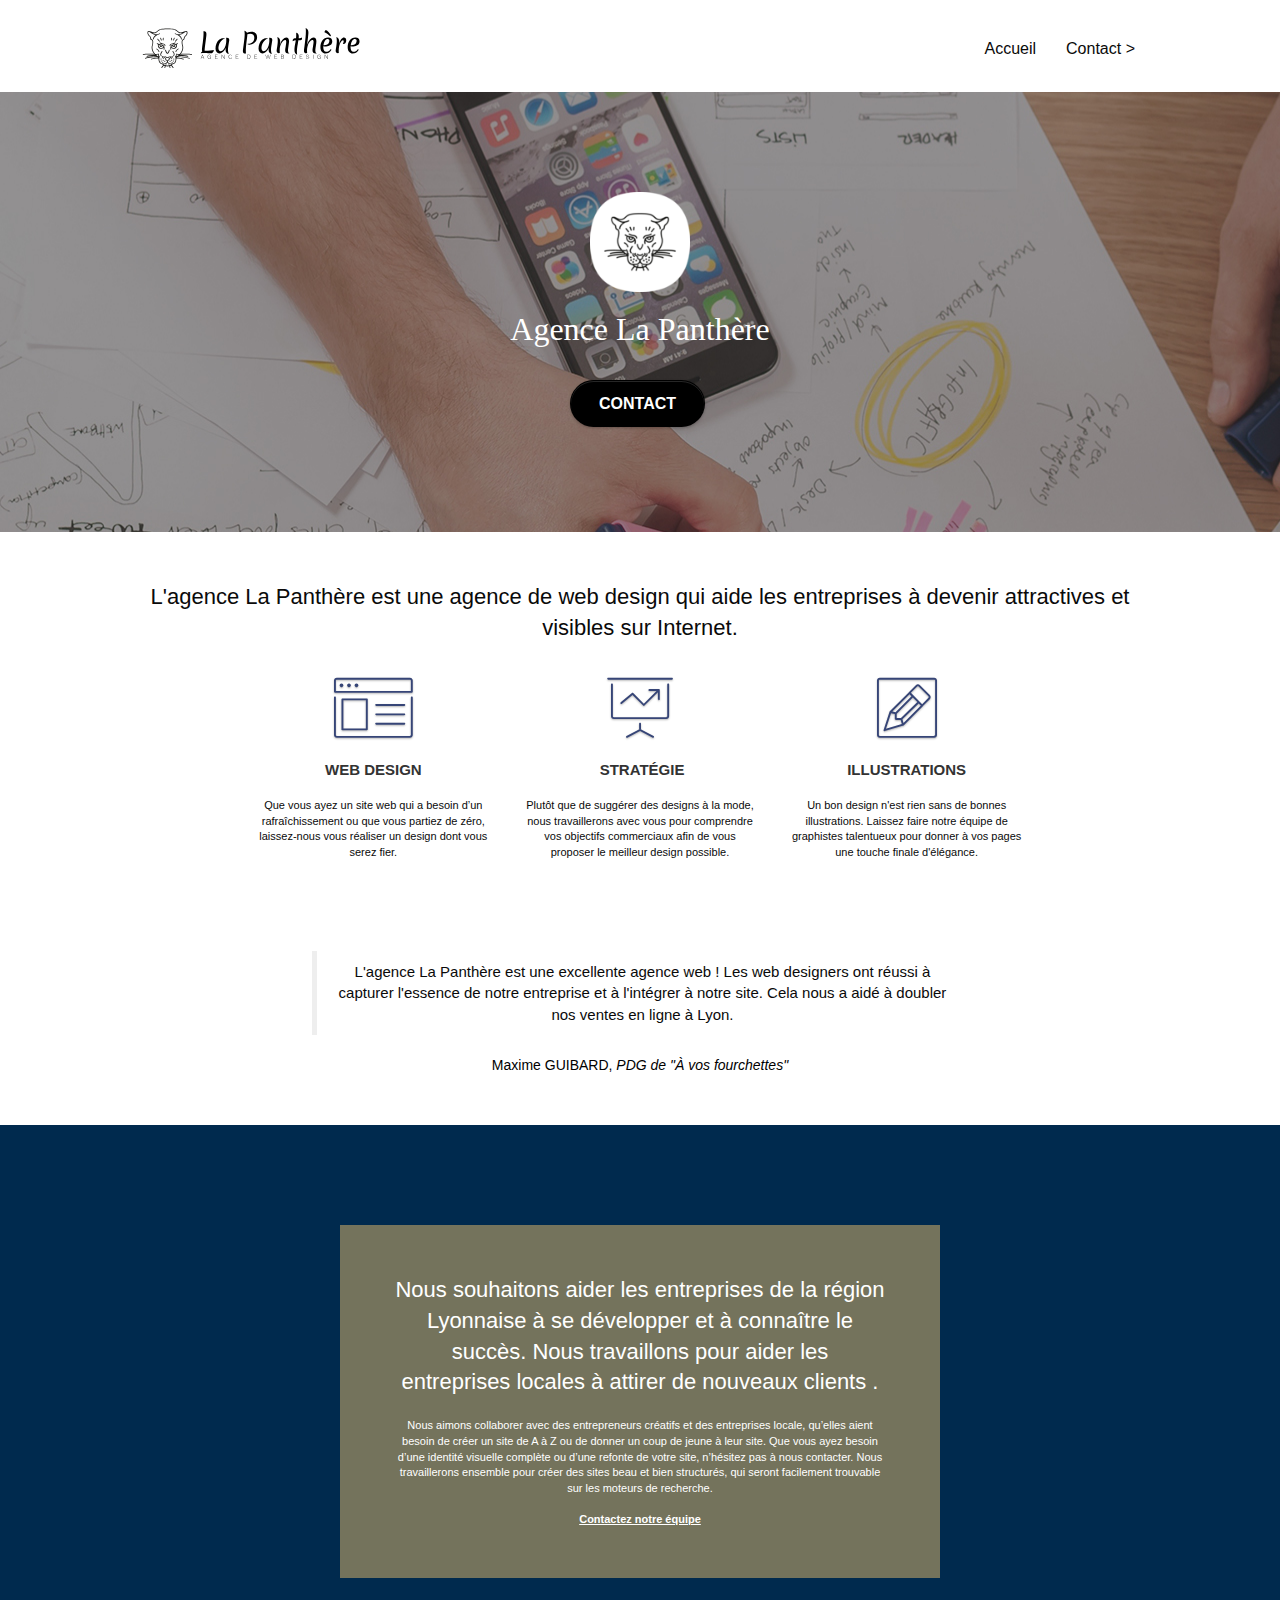
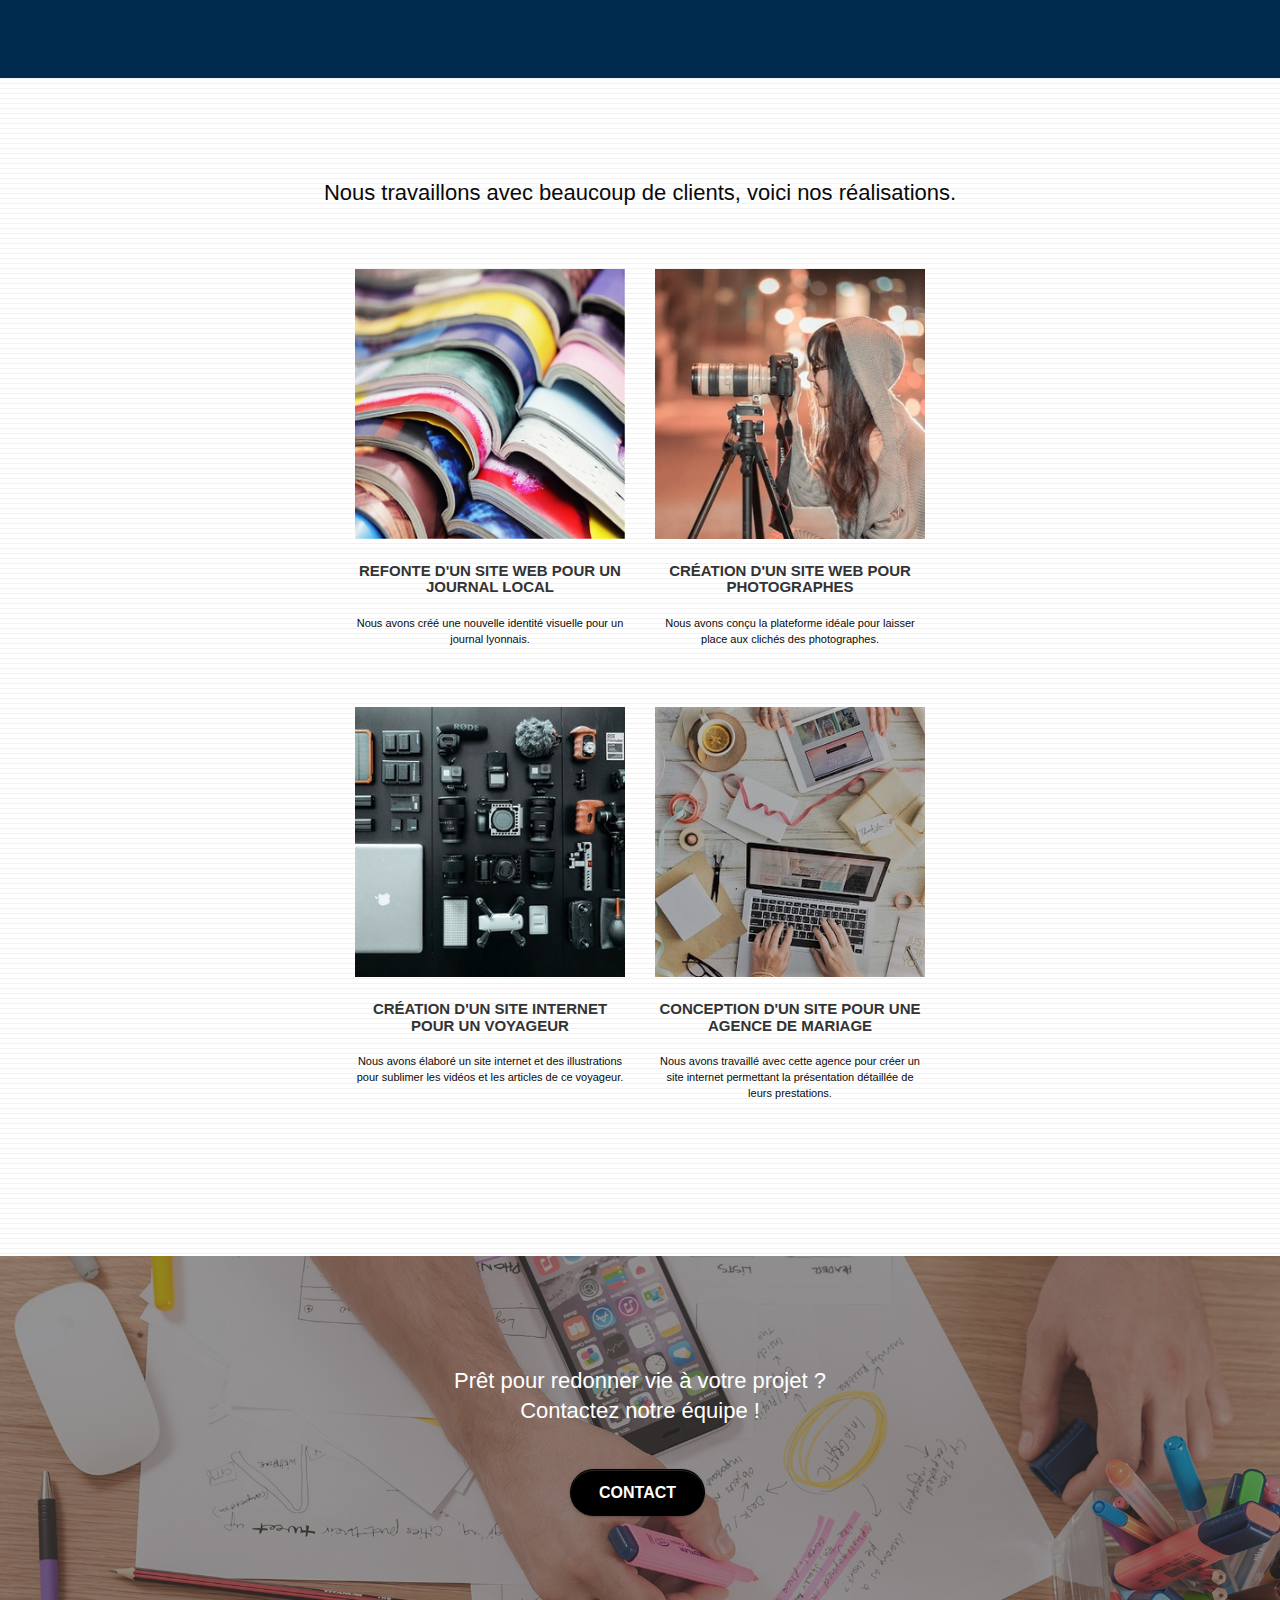
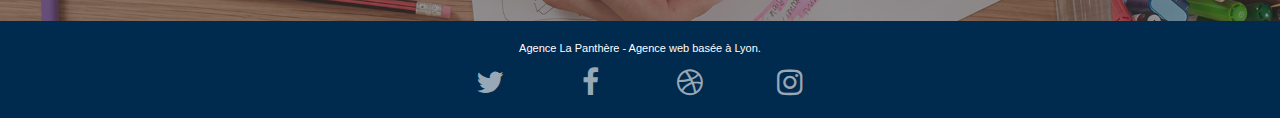
<file: index.html>
<!doctype html>
<html lang="fr">
<head>
    <meta charset="utf-8">
    <meta name="viewport" content="width=device-width, initial-scale=1.0, viewport-fit=cover">
	<title>La meilleure entreprise de Web Design à Lyon - La Panthère</title>
	<meta name="description" content="L'agence La Panthère, entreprise de Web Design basée à Lyon, vous permet de créer ou rénover le design de vos rêves pour votre site.
	Nous sommes la meilleure option pour obtenir un design joli et innovant qui fera de votre site le plus beau du troupeau !"/>
    <link rel="shortcut icon" type="image/png" href="favicon.jpg">
    
	<link rel="stylesheet" type="text/css" href="./css/bootstrap.css">
	<link rel="stylesheet" type="text/css" href="style.css">
	<link rel="stylesheet" type="text/css" href="./css/font-awesome.css">
	<link rel="stylesheet" type="text/css" href="./css/et-line.css">
	
    
	<script src="./js/jquery-2.1.0.js"></script>
	<script src="./js/bootstrap.js"></script>
	<script src="./js/blocs.js"></script>
	<script src="./js/jquery.touchSwipe.js" defer></script>
	<script src="./js/gmaps.js"></script>
<!-- Analytics -->
 
<!-- Analytics END -->
    
</head>
<body>
<!-- Principal conteneur -->
<div class="page-container">
    
<!-- bloc-0 -->
<div class="bloc bgc-white l-bloc " id="bloc-0">
	<div class="container bloc-sm">

		<nav class="navbar row">
			<div class="navbar-header">
				<a class="navbar-brand" href="index.html"><img src="img/agence-la-panthere-monochrome.svg" alt="Banderole de l'agence La Panthère associé à un dessin de la tête de l'animal éponyme" height="40" /></a>
				<button id="nav-toggle" type="button" class="ui-navbar-toggle navbar-toggle" data-toggle="collapse" data-target=".navbar-1">
					<span class="sr-only">Toggle navigation</span><span class="icon-bar"></span><span class="icon-bar"></span><span class="icon-bar"></span>
				</button>
			</div>
			<div class="collapse navbar-collapse navbar-1 special-dropdown-nav">
				<ul class="site-navigation nav navbar-nav">
					<li>
						<a href="index.html">Accueil</a>
					</li>
					<li>
					</li>
					<li>
						<a href="contact.html">Contact &gt;</a>
					</li>
				</ul>
			</div>
		</nav>
	</div>
</div>
<!-- bloc-0 END -->

<!-- bloc-1-presentation -->
<div class="bloc bgc-dark-slate-blue bg-banniere d-bloc bg-t-edge bloc-bg-texture texture-paper b-parallax" id="bloc-1-hero">
	<div class="container bloc-lg">
		<div class="row tight-width-whitespace">
			<div class="col-sm-12">
				<img src="img/logo.png" class="center-block image-resize-mode" width="100" alt="Logo de l'agence représentant une tête de panthère" />
				<h1 class="text-center hero-bloc-text tc-white ">
					Agence La Panthère
				</h1>
				<div class="text-center">
					<a href="contact.html" class="btn btn-lg btn-clean btn-rd cta-hero btn-atomic-tangerine" id="cta-hero">Contact</a>
				</div>
			</div>
		</div>
	</div>
</div>
<!-- bloc-1-presentation END -->

<!-- bloc-2-services -->
<div class="bloc bgc-white l-bloc" id="bloc-2-services">
	<div class="container bloc-md">
		<div class="row">
			<div class="col-sm-12 text-center">
				<p class="intro">L'agence La Panthère est une agence de web design qui aide les entreprises à devenir attractives et visibles sur Internet.</p>
			</div>
		</div>
		<div class="row voffset-lg med-width-whitespace">
			<div class="col-sm-4">
				<div class="text-center">
					<span class="et-icon-browser sm-shadow icon-dark-slate-blue icons icon-lg"></span>
				</div>
				<h2 class="mg-md text-center">
					Web design
				</h2>
				<p class="text-center ">
					Que vous ayez un site web qui a besoin d&rsquo;un rafraîchissement ou que vous partiez de zéro, laissez-nous vous réaliser un design dont vous serez fier.
				</p>
			</div>
			<div class="col-sm-4">
				<div class="text-center">
					<span class="et-icon-presentation sm-shadow icon-dark-slate-blue icons icon-lg"></span>
				</div>
				<h2 class="mg-md text-center">
					&nbsp;Stratégie
				</h2>
				<p class="text-center ">
					Plutôt que de suggérer des designs à la mode, nous travaillerons avec vous pour comprendre vos objectifs commerciaux afin de vous proposer le meilleur design possible.<br>
				</p>
			</div>
			<div class="col-sm-4">
				<div class="text-center">
					<span class="et-icon-edit sm-shadow icon-dark-slate-blue icons icon-lg"></span>
				</div>
				<h2 class="mg-md text-center">
					Illustrations
				</h2>
				<p class="text-center ">
					Un bon design n'est rien sans de bonnes illustrations. Laissez faire notre équipe de graphistes talentueux pour donner à vos pages une touche finale d'élégance.
				</p>
			</div>
		</div>
		<div class="row voffset-lg voffset">
			<div class="col-xs-12 col-md-8 col-md-offset-2 text-center">
				<figure>
					<blockquote>
						<p>L'agence La Panthère est une excellente agence web ! Les web designers ont réussi à capturer l'essence de notre entreprise et à l'intégrer à notre site.
							Cela nous a aidé à doubler nos ventes en ligne à Lyon.</p>
					</blockquote>
					<figcaption>Maxime GUIBARD, <cite>PDG de "À vos fourchettes"</cite></figcaption>
				</figure>
			</div>
		</div>
	</div>
</div>
<!-- bloc-2-services END -->

<!-- bloc-3-what-i-do -->
<div class="bloc tc-white bgc-atomic-tangerine bg-presentation d-bloc bloc-bg-texture texture-paper b-parallax" id="bloc-3-what-i-do">
	<div class="container bloc-lg">
		<div class="row tight-width-whitespace black-background">
			<div class="col-sm-12">
				<p class="mg-md text-center tc-white para">
					Nous souhaitons aider les entreprises de la région Lyonnaise à se développer et à connaître le succès. Nous travaillons pour aider les entreprises locales à attirer de nouveaux clients .<br>
				</p>
				<p class="text-center white">
					Nous aimons collaborer avec des entrepreneurs créatifs et des entreprises locale, qu’elles aient besoin de créer un site de A à Z ou de donner un coup de jeune à leur site. Que vous ayez besoin d’une identité visuelle complète ou d’une refonte de votre site, n’hésitez pas à nous contacter. Nous travaillerons ensemble pour créer des sites beau et bien structurés, qui seront facilement trouvable sur les moteurs de recherche. <br><br><a class="ltc-white bold-link" href="contact.html">Contactez notre équipe</a><br>
				</p>
			</div>
		</div>
	</div>
</div>
<!-- bloc-3-what-i-do END -->

<!-- bloc-4-portfolio -->
<div class="bloc bgc-white bg-lines-h2-bg bg-repeat l-bloc" id="bloc-4-portfolio">
	<div class="container bloc-lg">
		<div class="row">
			<div class="col-sm-12 text-center">
				<p class="descri">Nous travaillons avec beaucoup de clients, voici nos réalisations.</p>
			</div>
		</div>
		<div class="row tight-width-whitespace portfolio-row">
			<div class="col-sm-6">
				<a href="#" data-lightbox="img/magazines.jpg" data-gallery-id="gallery-1" data-caption="Refonte d'un site web pour un journal local" data-frame="snapshot-lb"><img src="img/magazines.jpg" alt="Plusieurs magazines ouverts de différentes couleurs sont empilés" class="img-responsive portfolio-thumb" /></a>
				<h2 class="mg-md text-center">
					Refonte d'un site web pour un journal local
				</h2>
				<p class="text-center">
					Nous avons créé une nouvelle identité visuelle pour un journal lyonnais.
				</p>
			</div>
			<div class="col-sm-6">
				<a href="#" data-lightbox="img/photographe-nuit.jpg" data-gallery-id="gallery-1" data-caption="Création d'un site web pour photographes" data-frame="snapshot-lb"><img src="img/photographe-nuit.jpg" class="img-responsive portfolio-thumb" alt="Une femme photographie de nuit à l'aide d'un appareil sur trépied" /></a>
				<h2 class="mg-md text-center">
					Création d'un site web pour photographes
				</h2>
				<p class="text-center">
					Nous avons conçu la plateforme idéale pour laisser place aux clichés des photographes.
				</p>
			</div>
		</div>
		<div class="row tight-width-whitespace portfolio-row">
			<div class="col-sm-6">
				<a href="#" data-lightbox="img/composants-appareil-photo.jpg" data-gallery-id="gallery-1" data-caption="Création d'un site internet pour un voyageur" data-frame="snapshot-lb"><img src="img/composants-appareil-photo.jpg" class="img-responsive portfolio-thumb" alt="Différents composants d'un appareil photo démonté et un ordinateur portable fermé"/></a>
				<h2 class="mg-md text-center">
					Création d'un site internet pour un voyageur
				</h2>
				<p class="text-center">
					Nous avons élaboré un site internet et des illustrations pour sublimer les vidéos et les articles de ce voyageur.
				</p>
			</div>
			<div class="col-sm-6">
				<a href="#" data-lightbox="img/bureau-bordel.jpg" data-gallery-id="gallery-1" data-caption="Conception d'un site pour une agence de mariage" data-frame="snapshot-lb"><img src="img/bureau-bordel.jpg" class="img-responsive portfolio-thumb" alt="Vue du dessus d'un bureau désordonné et des mains d'une personne écrivant à l'ordinateur sur celui-ci" /></a>
				<h2 class="mg-md text-center">
					Conception d'un site pour une agence de mariage
				</h2>
				<p class="text-center">
					Nous avons travaillé avec cette agence pour créer un site internet permettant la présentation détaillée de leurs prestations.
				</p>
			</div>
		</div>
	</div>
</div>
<!-- bloc-4-portfolio END -->

<!-- bloc-5-cta -->
<div class="bloc bgc-dark-slate-blue bg-banniere d-bloc bloc-bg-texture texture-paper" id="bloc-5-cta">
	<div class="container bloc-lg">
		<div class="row">
			<p class="mg-md text-center tc-white para">
				Prêt pour redonner vie à votre projet ?<br>Contactez notre équipe !
			</p>
			<div class="col-sm-12 text-center">
				<a href="contact.html" class="btn btn-atomic-tangerine btn-clean btn-rd btn-lg cta-hero">Contact</a>
			</div>
		</div>
	</div>
</div>
<!-- bloc-5-cta END -->

<!-- Footer - bloc-8 -->
<div class="bloc bgc-atomic-tangerine d-bloc" id="bloc-8">
	<div class="container bloc-sm">
		<div class="row">
			<div class="col-sm-12">
				<p class="text-center white">
					Agence La Panthère - Agence web basée à Lyon.<br>
				</p>
				<div class="row row-no-gutters social">
					<div class="col-sm-3">
						<div class="text-center">
							<a class="social" href="index.html"><span class="fa fa-twitter icon-md"></span></a>
						</div>
					</div>
					<div class="col-sm-3">
						<div class="text-center">
							<a class="social" href="index.html"><span class="fa fa-facebook icon-md"></span></a>
						</div>
					</div>
					<div class="col-sm-3">
						<div class="text-center">
							<a class="social" href="index.html"><span class="fa fa-dribbble icon-md"></span></a>
						</div>
					</div>
					<div class="col-sm-3">
						<div class="text-center">
							<a class="social" href="index.html"><span class="fa fa-instagram icon-md"></span></a>
						</div>
					</div>
				</div>
			</div>
		</div>
	</div>
</div>
<!-- Footer - bloc-8 END -->

</div>
<!-- Principal conteneur END -->
    

</body>
</html>
</file>
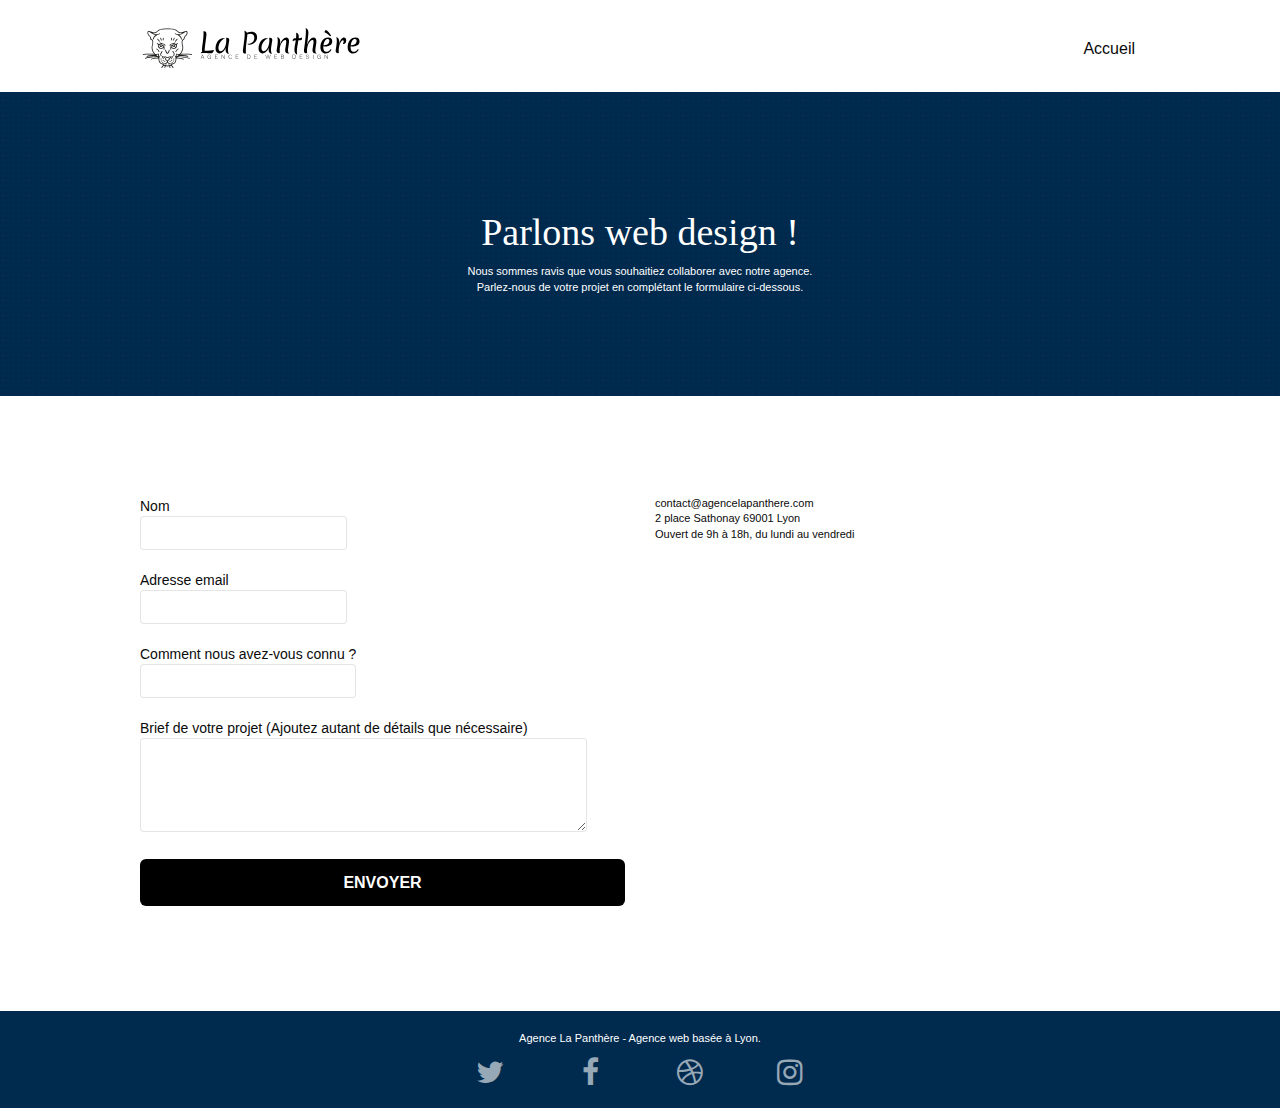
<file: contact.html>
<!doctype html>
<html lang="fr">
<head>
    <meta charset="utf-8">
    <meta name="viewport" content="width=device-width, initial-scale=1.0, viewport-fit=cover">
	<title>Contactez l'agence La Panthère - Nos équipes vous cajolent</title>
	<meta name="description" content="Contactez votre agence La Panthère; une idée, un problème, une remarque ? Nos équipes bondissent à votre aide.
	Notre équipe vous écoute afin que votre site et son design soient faits l'un pour l'autre ! "/>
    <link rel="shortcut icon" type="image/png" href="favicon.jpg">
    
	<link rel="stylesheet" type="text/css" href="./css/bootstrap.css">
	<link rel="stylesheet" type="text/css" href="style.css">
	<link rel="stylesheet" type="text/css" href="./css/font-awesome.css">
	<link rel="stylesheet" type="text/css" href="./css/et-line.css">
	
    
	<script src="./js/jquery-2.1.0.js"></script>
	<script src="./js/bootstrap.js"></script>
	<script src="./js/blocs.js"></script>
	<script src="./js/jqBootstrapValidation.js"></script>
	<script src="./js/formHandler.js"></script>
<!-- Analytics -->
 
<!-- Analytics END -->
    
</head>
<body>
<!-- Principal conteneur -->
<div class="page-container">
    
<!-- bloc-0 -->
<div class="bloc bgc-white l-bloc " id="bloc-0">
	<div class="container bloc-sm">
		<nav class="navbar row">
			<div class="navbar-header">
				<a class="navbar-brand" href="index.html"><img src="img/agence-la-panthere-monochrome.svg" alt="Banderole de l'agence La Panthère associé à un dessin de la tête de l'animal éponyme" height="40" /></a>
				<button id="nav-toggle" type="button" class="ui-navbar-toggle navbar-toggle" data-toggle="collapse" data-target=".navbar-1">
					<span class="sr-only">Toggle navigation</span><span class="icon-bar"></span><span class="icon-bar"></span><span class="icon-bar"></span>
				</button>
			</div>
			<div class="collapse navbar-collapse navbar-1 special-dropdown-nav">
				<ul class="site-navigation nav navbar-nav">
					<li>
						<a href="index.html">Accueil</a>
					</li>
				</ul>
			</div>
		</nav>
	</div>
</div>
<!-- bloc-0 END -->

<!-- bloc-6 -->
<div class="bloc bg-dots-bg bg-repeat bgc-atomic-tangerine d-bloc bloc-bg-texture texture-paper" id="bloc-6">
	<div class="container bloc-lg">
		<div class="row">
			<div class="col-sm-12">
				<h1 class="text-center hero-bloc-text tc-white">
					Parlons web design !
				</h1>
				<p class="text-center mg-lg tc-white tight-width-whitespace">
					Nous sommes ravis que vous souhaitiez collaborer avec notre agence.<br>
					Parlez-nous de votre projet en complétant le formulaire ci-dessous.
				</p>
			</div>
		</div>
	</div>
</div>
<!-- bloc-6 END -->

<!-- bloc-7 -->
<div class="bloc bgc-white l-bloc" id="bloc-7">
	<div class="container bloc-lg">
		<div class="row">
			<div class="col-sm-6">
				<form id="form_1" novalidate>
					<div class="form-group">
						<label>
							Nom
							<input id="name" class="form-control" required />
						</label>
					</div>
					<div class="form-group">
						<label>
							Adresse email
							<input id="email" class="form-control" type="email" required />
						</label>
					</div>
					<div class="form-group">
						<label>
							Comment nous avez-vous connu ?
							<input class="form-control" required id="input_504" />
						</label>
					</div>
					<div class="form-group">
						<label>
							Brief de votre projet (Ajoutez autant de détails que nécessaire)<br>
							<textarea id="message" class="form-control" rows="4" cols="50" required></textarea>
						</label>
					</div> 
					<button class="bloc-button btn btn-lg btn-block cta-hero btn-atomic-tangerine" type="submit">
						Envoyer
					</button>
				</form>
			</div>
			<div class="col-sm-6">
				<p>
				contact@agencelapanthere.com<br>2 place Sathonay 69001 Lyon<br>Ouvert de 9h à 18h, du lundi au vendredi<br>
				</p>
			</div>
		</div>
	</div>
</div>
<!-- bloc-7 END -->

<!-- ScrollToTop Button -->
<a class="bloc-button btn btn-d scrollToTop" onclick="scrollToTarget('1')"><span class="fa fa-chevron-up"></span></a>
<!-- ScrollToTop Button END-->


<!-- Footer - bloc-8 -->
<div class="bloc bgc-atomic-tangerine d-bloc" id="bloc-8">
	<div class="container bloc-sm">
		<div class="row">
			<div class="col-sm-12">
				<p class="text-center white">
					Agence La Panthère - Agence web basée à Lyon.<br>
				</p>
				<div class="row row-no-gutters social">
					<div class="col-sm-3">
						<div class="text-center">
							<a class="social" href="index.html"><span class="fa fa-twitter icon-md"></span></a>
						</div>
					</div>
					<div class="col-sm-3">
						<div class="text-center">
							<a class="social" href="index.html"><span class="fa fa-facebook icon-md"></span></a>
						</div>
					</div>
					<div class="col-sm-3">
						<div class="text-center">
							<a class="social" href="index.html"><span class="fa fa-dribbble icon-md"></span></a>
						</div>
					</div>
					<div class="col-sm-3">
						<div class="text-center">
							<a class="social" href="index.html"><span class="fa fa-instagram icon-md"></span></a>
						</div>
					</div>
				</div>
			</div>
		</div>
	</div>
</div>
<!-- Footer - bloc-8 END -->

</div>
<!-- Principal conteneur END -->
    

</body>
</html>
</file>
<file: style.css>
body {
    margin: 0;
    padding: 0;
    background: #FFF;
    overflow-x: hidden;
    -webkit-font-smoothing: antialiased;
    -moz-osx-font-smoothing: grayscale;
}

a,
button {
    transition: all .3s ease-in-out;
    outline: none!important;
}

a:hover {
    text-decoration: none;
    cursor: pointer;
}

#page-loading-blocs-notifaction {
    position: fixed;
    top: 0;
    bottom: 0;
    width: 100%;
    z-index: 100000;
    background: #FFFFFF url("img/pageload-spinner.gif") no-repeat center center;
}

.bloc {
    width: 100%;
    clear: both;
    background: 50% 50% no-repeat;
    padding: 0 50px;
    -webkit-background-size: cover;
    -moz-background-size: cover;
    -o-background-size: cover;
    background-size: cover;
    position: relative;
}

.bloc .container {
    padding-left: 0;
    padding-right: 0;
}

.bloc-lg {
    padding: 100px 50px;
}

.bloc-md {
    padding: 50px;
}

.bloc-sm {
    padding: 20px 50px;
}

.bg-center,
.bg-l-edge,
.bg-r-edge,
.bg-t-edge,
.bg-b-edge,
.bg-tl-edge,
.bg-bl-edge,
.bg-tr-edge,
.bg-br-edge,
.bg-repeat {
    -webkit-background-size: auto!important;
    -moz-background-size: auto!important;
    -o-background-size: auto!important;
    background-size: auto!important;
}

.bg-repeat {
    background: repeat;
}

.bg-t-edge {
    background: top no-repeat;
}

.bloc-bg-texture::before {
    content: "";
    background-size: 2px 2px;
    position: absolute;
    top: 0;
    bottom: 0;
    left: 0;
    right: 0;
}

.b-parallax {
    background-attachment: fixed;
}

.d-bloc {
    color: rgba(255, 255, 255, .7);
}

.d-bloc button:hover {
    color: rgba(255, 255, 255, .9);
}

.d-bloc .icon-round,
.d-bloc .icon-square,
.d-bloc .icon-rounded,
.d-bloc .icon-semi-rounded-a,
.d-bloc .icon-semi-rounded-b {
    border-color: rgba(255, 255, 255, .9);
}

.d-bloc .divider-h span {
    border-color: rgba(255, 255, 255, .2);
}

.d-bloc .a-btn,
.d-bloc .navbar a,
.d-bloc .navbar-brand,
.d-bloc a .icon-sm,
.d-bloc a .icon-md,
.d-bloc a .icon-lg,
.d-bloc a .icon-xl,
.d-bloc h1 a,
.d-bloc h2 a,
.d-bloc h3 a,
.d-bloc h4 a,
.d-bloc h5 a,
.d-bloc h6 a,
.d-bloc p a {
    color: rgba(255, 255, 255, .6);
}

.d-bloc .a-btn:hover,
.d-bloc .navbar a:hover,
.d-bloc .navbar-brand:hover,
.d-bloc a:hover .icon-sm,
.d-bloc a:hover .icon-md,
.d-bloc a:hover .icon-lg,
.d-bloc a:hover .icon-xl,
.d-bloc h1 a:hover,
.d-bloc h2 a:hover,
.d-bloc h3 a:hover,
.d-bloc h4 a:hover,
.d-bloc h5 a:hover,
.d-bloc h6 a:hover,
.d-bloc p a:hover {
    color: rgba(255, 255, 255, 1);
}

.d-bloc .navbar-toggle .icon-bar {
    background: rgba(255, 255, 255, 1);
}

.d-bloc .btn-wire,
.d-bloc .btn-wire:hover {
    color: rgba(255, 255, 255, 1);
    border-color: rgba(255, 255, 255, 1);
}

.d-bloc .panel {
    color: rgba(0, 0, 0, .5);
}

.d-bloc .panel button:hover {
    color: rgba(0, 0, 0, .7);
}

.d-bloc .panel icon {
    border-color: rgba(0, 0, 0, .7);
}

.d-bloc .panel .divider-h span {
    border-color: rgba(0, 0, 0, .1);
}

.d-bloc .panel .a-btn {
    color: rgba(0, 0, 0, .6);
}

.d-bloc .panel .a-btn:hover {
    color: rgba(0, 0, 0, 1);
}

.d-bloc .panel .btn-wire,
.d-bloc .panel .btn-wire:hover {
    color: rgba(0, 0, 0, .7);
    border-color: rgba(0, 0, 0, .3);
}

.d-bloc .panel,
.l-bloc {
    color: black;
}

.d-bloc .panel button:hover,
.l-bloc button:hover {
    color: rgba(0, 0, 0, .7);
}

.l-bloc .icon-round,
.l-bloc .icon-square,
.l-bloc .icon-rounded,
.l-bloc .icon-semi-rounded-a,
.l-bloc .icon-semi-rounded-b {
    border-color: rgba(0, 0, 0, .7);
}

.d-bloc .panel .divider-h span,
.l-bloc .divider-h span {
    border-color: rgba(0, 0, 0, .1);
}

.d-bloc .panel .a-btn,
.l-bloc .a-btn,
.l-bloc .navbar a,
.l-bloc .navbar-brand,
.l-bloc a .icon-sm,
.l-bloc a .icon-md,
.l-bloc a .icon-lg,
.l-bloc a .icon-xl,
.l-bloc h1 a,
.l-bloc h2 a,
.l-bloc h3 a,
.l-bloc h4 a,
.l-bloc h5 a,
.l-bloc h6 a,
.l-bloc p a {
    color: rgba(0, 0, 0, .6);
}

.d-bloc .panel .a-btn:hover,
.l-bloc .a-btn:hover,
.l-bloc .navbar a:hover,
.l-bloc .navbar-brand:hover,
.l-bloc a:hover .icon-sm,
.l-bloc a:hover .icon-md,
.l-bloc a:hover .icon-lg,
.l-bloc a:hover .icon-xl,
.l-bloc h1 a:hover,
.l-bloc h2 a:hover,
.l-bloc h3 a:hover,
.l-bloc h4 a:hover,
.l-bloc h5 a:hover,
.l-bloc h6 a:hover,
.l-bloc p a:hover {
    color: rgba(0, 0, 0, 1);
}

.l-bloc .navbar-toggle .icon-bar {
    color: rgba(0, 0, 0, .6);
}

.d-bloc .panel .btn-wire,
.d-bloc .panel .btn-wire:hover,
.l-bloc .btn-wire,
.l-bloc .btn-wire:hover {
    color: rgba(0, 0, 0, .7);
    border-color: rgba(0, 0, 0, .3);
}

.voffset {
    margin-top: 30px;
}

.voffset-lg {
    margin-top: 80px;
}

.row-no-gutters {
    margin-right: 0;
    margin-left: 0;
}

.row.row-no-gutters > [class^="col-"],
.row.row-no-gutters > [class*=" col-"] {
    padding-right: 0;
    padding-left: 0;
}

#bloc-1-hero h1 {
    font-size: 32px;
}

.navbar {
    margin-bottom: 0;
    z-index: 1;
}

.navbar-brand {
    height: auto;
    padding: 3px 15px;
    font-size: 25px;
    font-weight: normal;
    font-weight: 600;
    line-height: 44px;
}

.navbar-brand img {
    max-height: 200px;
    margin: 0 5px 0 0;
    display: inline;
}

.navbar-brand img[src$=svg] {
    min-width: 100px;
}

.nav-center .navbar-brand img {
    margin: 0;
}

.navbar .nav {
    padding-top: 2px;
    margin-right: -16px;
    float: right;
    z-index: 1;
}

.nav > li {
    float: left;
    margin-top: 4px;
    font-size: 16px;
}

.navbar-nav .open .dropdown-menu > li > a {
    text-align: inherit;
}

.nav > li a:hover,
.nav > li a:focus {
    background: transparent;
}

.navbar-toggle {
    margin: 10px 10px 0 0;
    border: 0px;
}

.navbar-toggle:hover {
    background: transparent!important;
}

.navbar-toggle .icon-bar {
    background-color: rgba(0, 0, 0, .5);
    width: 26px;
}

.nav-invert .navbar .nav {
    float: left;
}

.nav-invert .navbar-header,
.nav-invert .navbar-brand {
    float: right;
    position: relative;
    z-index: 2;
}

@media (min-width: 768px) {
    .site-navigation {
        position: absolute;
        top: 50%;
        right: 20px;
        transform: translate(0, -50%);
        -webkit-transform: translateY(-50%);
    }
    .nav > li .dropdown-menu a,
    .nav > li .dropdown-menu a:hover {
        color: #484848;
    }
    .nav-invert .site-navigation {
        left: 0;
        right: 0;
    }
    .nav-center {
        text-align: center;
    }
    .nav-center .navbar-header {
        width: 100%;
    }
    .nav-center .navbar-header,
    .nav-center .navbar-brand,
    .nav-center .nav > li {
        float: none;
        display: inline-block;
    }
    .nav-center .site-navigation {
        position: relative;
        width: 100%;
        right: 0;
        margin-right: 0px;
        margin-top: 20px;
    }
    .nav-center.mini-nav .navbar-toggle {
        float: none;
        margin: 10px auto 0;
    }
}

.nav > li > .dropdown a {
    background: none!important;
    display: block;
    padding: 14px 15px;
}

nav .caret {
    margin: 0 5px;
}

.dropdown-menu .dropdown-menu {
    top: -8px;
    left: 100%;
}

.dropdown-menu .dropmenu-flow-right {
    top: 100%;
    left: 0;
    margin-left: -1px;
    border-top-left-radius: 0;
    border-top-right-radius: 0;
}

.dropdown-menu .dropdown span {
    border: 4px solid black;
    border-top-color: transparent;
    border-right-color: transparent;
    border-bottom-color: transparent;
    margin: 6px -5px 0 0!important;
    float: right;
}

.mg-md {
    margin-top: 10px;
    margin-bottom: 20px;
}

.mg-lg {
    margin-top: 10px;
    margin-bottom: 40px;
}

.btn {
    margin: 0 5px 5px 0;
}

.btn.pull-right {
    margin: 0 0 5px 5px;
}

.btn-d,
.btn-d:hover,
.btn-d:focus {
    color: #FFF;
    background: rgba(0, 0, 0, .3);
}

button {
    outline: none!important;
}

.btn-rd {
    border-radius: 40px;
}

.btn-clean {
    border: 1px solid rgba(0, 0, 0, .08);
    border-bottom-color: rgba(0, 0, 0, .1);
    text-shadow: 0 1px 0 rgba(0, 0, 1, .1);
    box-shadow: 0 1px 3px rgba(0, 0, 1, .25), inset 0 1px 0 0 rgba(255, 255, 255, .15);
}

.icon-md {
    font-size: 30px!important;
}

.icon-lg {
    font-size: 60px!important;
}

.sm-shadow {
    text-shadow: 0 1px 2px rgba(0, 0, 0, .3);
}

.panel-sq,
.panel-sq .panel-heading,
.panel-sq .panel-footer {
    border-radius: 0;
}

.panel-rd {
    border-radius: 30px;
}

.panel-rd .panel-heading {
    border-radius: 29px 29px 0 0;
}

.panel-rd .panel-footer {
    border-radius: 0 0 29px 29px;
}

.form-control {
    border-color: rgba(0, 0, 0, .1);
    box-shadow: none;
}

.scrollToTop {
    width: 40px;
    height: 40px;
    position: fixed;
    bottom: 20px;
    right: 20px;
    opacity: 0;
    z-index: 500;
    transition: all .3s ease-in-out;
}

.scrollToTop span {
    margin-top: 6px;
}

.showScrollTop {
    font-size: 14px;
    opacity: 1;
}

a[data-lightbox] {
    position: relative;
    display: block;
    text-align: center;
}

a[data-lightbox]:hover::before {
    content: "+";
    font-family: "HelveticaNeue-Light", "Helvetica Neue Light", "Helvetica Neue", Helvetica, Arial;
    font-size: 32px;
    width: 50px;
    height: 50px;
    margin-left: -25px;
    border-radius: 50%;
    background: rgba(0, 0, 0, .6);
    color: #FFF;
    font-weight: 100;
    z-index: 1;
    position: absolute;
    top: 50%;
    transform: translateY(-50%);
    -webkit-transform: translateY(-50%);
}

a[data-lightbox]:hover img {
    opacity: 0.6;
    -webkit-animation-fill-mode: none;
    animation-fill-mode: none;
}

#lightbox-modal {
    display: flex;
    align-items: center;
}

#lightbox-modal .modal-dialog {
    width: 90%;
    max-width: 900px;
    margin: 0 auto 0;
}

#lightbox-modal .modal-dialog img {
    max-height: 90vh;
    margin: 0 auto;
}

.lightbox-caption {
    padding: 20px;
    color: #FFF;
    background: rgba(0, 0, 0, .5);
    position: absolute;
    left: 15px;
    right: 15px;
    bottom: 5px;
}

.close-lightbox {
    color: #FFF;
    font-size: 30px;
    position: absolute;
    top: 20px;
    right: 20px;
    z-index: 20;
    background: rgba(0, 0, 0, .5);
    border: none;
    line-height: 30px;
    padding: 0 9px 5px;
    opacity: 0.3;
}

.close-lightbox:hover,
.next-lightbox:hover,
.prev-lightbox:hover {
    opacity: 1.0;
    color: #FFF;
}

.next-lightbox,
.prev-lightbox {
    font-size: 20px;
    color: rgba(255, 255, 255, .9);
    background: rgba(0, 0, 0, .5);
    transition: all .2s ease-in-out;
    position: absolute;
    top: 45%;
    z-index: 1;
    opacity: 0.4;
}

.next-lightbox {
    padding: 6px 8px 1px 13px;
    right: 25px;
}

.prev-lightbox {
    padding: 6px 13px 1px 10px;
    left: 25px;
}

.snapshot-lb .modal-body {
    padding-bottom: 45px;
}

.snapshot-lb .lightbox-caption {
    padding: 0;
    color: rgba(0, 0, 0, .5);
    background: none;
}

h1,
h2,
p,
label,
.btn,
a {
    font-family: "helvetica";
    font-weight: 400;
    color: #0a0a0a!important;
}

.container {
    max-width: 1000px;
}

.hero-bloc-text {
    font-size: 38px;
}

.hero-bloc-text-sub {
    font-size: 36px;
}

.statement-bloc-text {
    line-height: 26px;
    font-style: italic;
    font-size: 20px;
    text-align: center;
    font-weight: lighter;
    max-width: 520px;
    margin: auto auto auto auto;
}

p {
    font-size: 11px;
}

.tight-width-whitespace {
    max-width: 600px;
    margin: auto auto auto auto;
}

h1 {
    font-size: 20px;
    font-family: "Open Sans";
    color: #333333!important;
}

.cta-hero {
    margin-top: 22px;
    color: #FFFFFF!important;
    text-transform: uppercase;
    padding: 12px 28px 12px 28px;
    font-size: 16px;
    font-weight: 700;
}

.social {
    max-width: 400px;
    margin: auto auto auto auto;
}

.para, .intro, .descri {
    font-size: 22px;
    line-height: 1.4em;
}

blockquote p {
    font-size: 15px;
}

h2 {
    font-size: 15px;
    text-transform: uppercase;
    font-weight: 700;
    color: #333333!important;
}

.med-width-whitespace {
    max-width: 800px;
    margin: auto auto auto auto;
    box-shadow: 0px 0px 0px #000000;
}

.icons {
    margin-bottom: 14px;
    margin-top: 24px;
}

.white {
    color: #FFFFFF!important;
}

.portfolio-thumb {
    margin-bottom: 24px;
}

.portfolio-row {
    margin-bottom: 44px;
    margin-top: 50px;
}

.avatar {
    box-shadow: 0px 4px 9px rgba(0, 0, 0, 0.3);
}

.black-background {
    background-color: rgba(165, 147, 99, 0.7);
    padding: 40px 40px 40px 40px;
}

.bold-link {
    font-weight: 900;
    text-decoration: underline!important;
}

.bgc-white {
    background-color: #FFFFFF;
}

.bgc-dark-slate-blue {
    background-color: #364577;
}

.bgc-atomic-tangerine {
    background-color: #002a4e;
}

.tc-white {
    color: #ffffff!important;
}

.btn-atomic-tangerine {
    background: #000000;
    color: #FFFFFF!important;
}

.btn-atomic-tangerine:hover {
    background: #c27956!important;
    color: #FFFFFF!important;
}

.ltc-white {
    color: #FFFFFF!important;
}

.ltc-white:hover {
    color: #cccccc!important;
}

.ltc-atomic-tangerine {
    color: #F3976C!important;
}

.ltc-atomic-tangerine:hover {
    color: #c27956!important;
}

.icon-dark-slate-blue {
    color: #364577!important;
    border-color: #364577!important;
}

.bg-dots-bg {
    background-image: url("img/dots-bg.png");
}

.bg-lines-h2-bg {
    background-image: url("img/lines-h2-bg.png");
}

.bg-banniere {
    background-image: url("img/agence-la-panthere.jpg");
}

.bg-presentation {
    background-image: url("img/image-de-presentation.jpg");
}

@media (max-width: 1024px) {
    .bloc {
        padding-left: 20px;
        padding-right: 20px;
    }
    .bloc.full-width-bloc,
    .bloc-tile-2.full-width-bloc .container,
    .bloc-tile-3.full-width-bloc .container,
    .bloc-tile-4.full-width-bloc .container {
        padding-left: 0;
        padding-right: 0;
    }
}

@media (max-width: 992px) and (min-width: 768px) {
    .navbar .nav {
        max-width: 80%
    }
    .nav-center.navbar .nav {
        max-width: 100%
    }
}

@media only screen and (min-width: 768px) and (max-width: 1024px) and (orientation: landscape) {
    .b-parallax {
        background-attachment: scroll;
    }
}

@media only screen and (min-width: 1024px) and (max-width: 1366px) and (-webkit-min-device-pixel-ratio: 1.5) {
    .b-parallax {
        background-attachment: scroll;
    }
}

@media (max-width: 991px) {
    .container {
        width: 100%;
    }
    .b-parallax {
        background-attachment: scroll;
    }
    .page-container,
    #hero-bloc {
        overflow-x: hidden;
        position: relative;
    }

    .bloc-group,
    .bloc-group .bloc {
        display: block;
        width: 100%;
    }
    .bloc-fill-screen .fill-bloc-top-edge,
    .bloc-fill-screen .fill-bloc-bottom-edge {
        padding: 0 20px;
    }
}

@media (max-width: 767px) {
    .page-container {
        overflow-x: hidden;
        position: relative;
    }
    h1,
    h2,
    p,
    #disqus_thread {
        padding-left: 10px!important;
        padding-right: 10px!important;
    }
    .b-parallax {
        background-attachment: scroll;
    }
    .navbar .nav {
        padding-top: 0;
        border-top: 1px solid rgba(0, 0, 0, .2);
        float: none!important;
    }
    .navbar.row {
        margin-left: 0;
        margin-right: 0;
    }
    .site-navigation {
        position: inherit;
        transform: none;
        -webkit-transform: none;
        -ms-transform: none;
    }
    .nav > li {
        margin-top: 0;
        border-bottom: 1px solid rgba(0, 0, 0, .1);
        background: rgba(0, 0, 0, .05);
        text-align: left;
        padding-left: 15px;
        width: 100%;
    }
    .nav > li:hover {
        background: rgba(0, 0, 0, .08);
    }
    .dropdown .dropdown a .caret {
        float: none;
        margin: 5px 0 0 10px!important;
        border: 4px solid black;
        border-bottom-color: transparent;
        border-right-color: transparent;
        border-left-color: transparent;
    }
    #hero-bloc .navbar .nav {
        background: rgba(0, 0, 0, .8);
    }
    #hero-bloc .navbar .nav a {
        color: rgba(255, 255, 255, .6);
    }
    .hero {
        padding: 50px 0;
    }
    .hero-nav {
        left: -1px;
        right: -1px;
    }
    .navbar-collapse {
        padding: 0;
        overflow-x: hidden;
        -webkit-box-shadow: none;
        box-shadow: none;
    }
    .navbar-brand img {
        max-height: 40px;
        width: auto;
    }
    .nav-invert .navbar-header {
        float: none;
        width: 100%;
    }
    .nav-invert .navbar-toggle {
        float: left;
        margin-left: 10px;
    }
    .bloc {
        padding-left: 0;
        padding-right: 0;
    }
    .bloc-xxl,
    .bloc-xl,
    .bloc-lg {
        padding: 40px 0;
    }
    .bloc-sm,
    .bloc-md {
        padding-left: 0;
        padding-right: 0;
    }
    .bloc-tile-2 .container,
    .bloc-tile-3 .container,
    .bloc-tile-4 .container,
    .bloc-fill-screen .fill-bloc-top-edge,
    .bloc-fill-screen .fill-bloc-bottom-edge {
        padding-left: 0;
        padding-right: 0;
    }
    .a-block {
        padding: 0 10px;
    }
    .btn-dwn {
        display: none;
    }
    .voffset {
        margin-top: 5px;
    }
    .voffset-md {
        margin-top: 20px;
    }
    .voffset-lg {
        margin-top: 30px;
    }
    form {
        padding: 5px;
    }
    .close-lightbox {
        display: inline-block;
    }
    .blocsapp-device-iphone5 {
        background-size: 216px 425px;
        padding-top: 60px;
        width: 216px;
        height: 425px;
    }
    .blocsapp-device-iphone5 img {
        width: 180px;
        height: 320px;
    }
}

@media (max-width: 400px) {
    .bloc {
        padding-left: 0;
        padding-right: 0;
    }
}

@media (max-width: 767px) {
    .bloc-mob-center-text {
        text-align: center;
    }
}
</file>
<file: css/et-line.css>
@font-face {
    font-family: et-line;
    src: url(../fonts/et-line.eot);
    src: url(../fonts/et-line.eot?#iefix) format('embedded-opentype'), url(../fonts/et-line.woff) format('woff'), url(../fonts/et-line.ttf) format('truetype'), url(../fonts/et-line.svg#et-line) format('svg');
    font-weight: 400;
    font-style: normal
}

.et-icon-adjustments,
.et-icon-alarmclock,
.et-icon-anchor,
.et-icon-aperture,
.et-icon-attachment,
.et-icon-bargraph,
.et-icon-basket,
.et-icon-beaker,
.et-icon-bike,
.et-icon-book-open,
.et-icon-briefcase,
.et-icon-browser,
.et-icon-calendar,
.et-icon-camera,
.et-icon-caution,
.et-icon-chat,
.et-icon-circle-compass,
.et-icon-clipboard,
.et-icon-clock,
.et-icon-cloud,
.et-icon-compass,
.et-icon-desktop,
.et-icon-dial,
.et-icon-document,
.et-icon-documents,
.et-icon-download,
.et-icon-dribbble,
.et-icon-edit,
.et-icon-envelope,
.et-icon-expand,
.et-icon-facebook,
.et-icon-flag,
.et-icon-focus,
.et-icon-gears,
.et-icon-genius,
.et-icon-gift,
.et-icon-global,
.et-icon-globe,
.et-icon-googleplus,
.et-icon-grid,
.et-icon-happy,
.et-icon-hazardous,
.et-icon-heart,
.et-icon-hotairballoon,
.et-icon-hourglass,
.et-icon-key,
.et-icon-laptop,
.et-icon-layers,
.et-icon-lifesaver,
.et-icon-lightbulb,
.et-icon-linegraph,
.et-icon-linkedin,
.et-icon-lock,
.et-icon-magnifying-glass,
.et-icon-map,
.et-icon-map-pin,
.et-icon-megaphone,
.et-icon-mic,
.et-icon-mobile,
.et-icon-newspaper,
.et-icon-notebook,
.et-icon-paintbrush,
.et-icon-paperclip,
.et-icon-pencil,
.et-icon-phone,
.et-icon-picture,
.et-icon-pictures,
.et-icon-piechart,
.et-icon-presentation,
.et-icon-pricetags,
.et-icon-printer,
.et-icon-profile-female,
.et-icon-profile-male,
.et-icon-puzzle,
.et-icon-quote,
.et-icon-recycle,
.et-icon-refresh,
.et-icon-ribbon,
.et-icon-rss,
.et-icon-sad,
.et-icon-scissors,
.et-icon-scope,
.et-icon-search,
.et-icon-shield,
.et-icon-speedometer,
.et-icon-strategy,
.et-icon-streetsign,
.et-icon-tablet,
.et-icon-target,
.et-icon-telescope,
.et-icon-toolbox,
.et-icon-tools,
.et-icon-tools-2,
.et-icon-trophy,
.et-icon-tumblr,
.et-icon-twitter,
.et-icon-upload,
.et-icon-video,
.et-icon-wallet,
.et-icon-wine {
    font-family: et-line;
    speak: none;
    font-style: normal;
    font-weight: 400;
    font-variant: normal;
    text-transform: none;
    line-height: 1;
    -webkit-font-smoothing: antialiased;
    -moz-osx-font-smoothing: grayscale;
    display: inline-block
}

.et-icon-mobile:before {
    content: "\e000"
}

.et-icon-laptop:before {
    content: "\e001"
}

.et-icon-desktop:before {
    content: "\e002"
}

.et-icon-tablet:before {
    content: "\e003"
}

.et-icon-phone:before {
    content: "\e004"
}

.et-icon-document:before {
    content: "\e005"
}

.et-icon-documents:before {
    content: "\e006"
}

.et-icon-search:before {
    content: "\e007"
}

.et-icon-clipboard:before {
    content: "\e008"
}

.et-icon-newspaper:before {
    content: "\e009"
}

.et-icon-notebook:before {
    content: "\e00a"
}

.et-icon-book-open:before {
    content: "\e00b"
}

.et-icon-browser:before {
    content: "\e00c"
}

.et-icon-calendar:before {
    content: "\e00d"
}

.et-icon-presentation:before {
    content: "\e00e"
}

.et-icon-picture:before {
    content: "\e00f"
}

.et-icon-pictures:before {
    content: "\e010"
}

.et-icon-video:before {
    content: "\e011"
}

.et-icon-camera:before {
    content: "\e012"
}

.et-icon-printer:before {
    content: "\e013"
}

.et-icon-toolbox:before {
    content: "\e014"
}

.et-icon-briefcase:before {
    content: "\e015"
}

.et-icon-wallet:before {
    content: "\e016"
}

.et-icon-gift:before {
    content: "\e017"
}

.et-icon-bargraph:before {
    content: "\e018"
}

.et-icon-grid:before {
    content: "\e019"
}

.et-icon-expand:before {
    content: "\e01a"
}

.et-icon-focus:before {
    content: "\e01b"
}

.et-icon-edit:before {
    content: "\e01c"
}

.et-icon-adjustments:before {
    content: "\e01d"
}

.et-icon-ribbon:before {
    content: "\e01e"
}

.et-icon-hourglass:before {
    content: "\e01f"
}

.et-icon-lock:before {
    content: "\e020"
}

.et-icon-megaphone:before {
    content: "\e021"
}

.et-icon-shield:before {
    content: "\e022"
}

.et-icon-trophy:before {
    content: "\e023"
}

.et-icon-flag:before {
    content: "\e024"
}

.et-icon-map:before {
    content: "\e025"
}

.et-icon-puzzle:before {
    content: "\e026"
}

.et-icon-basket:before {
    content: "\e027"
}

.et-icon-envelope:before {
    content: "\e028"
}

.et-icon-streetsign:before {
    content: "\e029"
}

.et-icon-telescope:before {
    content: "\e02a"
}

.et-icon-gears:before {
    content: "\e02b"
}

.et-icon-key:before {
    content: "\e02c"
}

.et-icon-paperclip:before {
    content: "\e02d"
}

.et-icon-attachment:before {
    content: "\e02e"
}

.et-icon-pricetags:before {
    content: "\e02f"
}

.et-icon-lightbulb:before {
    content: "\e030"
}

.et-icon-layers:before {
    content: "\e031"
}

.et-icon-pencil:before {
    content: "\e032"
}

.et-icon-tools:before {
    content: "\e033"
}

.et-icon-tools-2:before {
    content: "\e034"
}

.et-icon-scissors:before {
    content: "\e035"
}

.et-icon-paintbrush:before {
    content: "\e036"
}

.et-icon-magnifying-glass:before {
    content: "\e037"
}

.et-icon-circle-compass:before {
    content: "\e038"
}

.et-icon-linegraph:before {
    content: "\e039"
}

.et-icon-mic:before {
    content: "\e03a"
}

.et-icon-strategy:before {
    content: "\e03b"
}

.et-icon-beaker:before {
    content: "\e03c"
}

.et-icon-caution:before {
    content: "\e03d"
}

.et-icon-recycle:before {
    content: "\e03e"
}

.et-icon-anchor:before {
    content: "\e03f"
}

.et-icon-profile-male:before {
    content: "\e040"
}

.et-icon-profile-female:before {
    content: "\e041"
}

.et-icon-bike:before {
    content: "\e042"
}

.et-icon-wine:before {
    content: "\e043"
}

.et-icon-hotairballoon:before {
    content: "\e044"
}

.et-icon-globe:before {
    content: "\e045"
}

.et-icon-genius:before {
    content: "\e046"
}

.et-icon-map-pin:before {
    content: "\e047"
}

.et-icon-dial:before {
    content: "\e048"
}

.et-icon-chat:before {
    content: "\e049"
}

.et-icon-heart:before {
    content: "\e04a"
}

.et-icon-cloud:before {
    content: "\e04b"
}

.et-icon-upload:before {
    content: "\e04c"
}

.et-icon-download:before {
    content: "\e04d"
}

.et-icon-target:before {
    content: "\e04e"
}

.et-icon-hazardous:before {
    content: "\e04f"
}

.et-icon-piechart:before {
    content: "\e050"
}

.et-icon-speedometer:before {
    content: "\e051"
}

.et-icon-global:before {
    content: "\e052"
}

.et-icon-compass:before {
    content: "\e053"
}

.et-icon-lifesaver:before {
    content: "\e054"
}

.et-icon-clock:before {
    content: "\e055"
}

.et-icon-aperture:before {
    content: "\e056"
}

.et-icon-quote:before {
    content: "\e057"
}

.et-icon-scope:before {
    content: "\e058"
}

.et-icon-alarmclock:before {
    content: "\e059"
}

.et-icon-refresh:before {
    content: "\e05a"
}

.et-icon-happy:before {
    content: "\e05b"
}

.et-icon-sad:before {
    content: "\e05c"
}

.et-icon-facebook:before {
    content: "\e05d"
}

.et-icon-twitter:before {
    content: "\e05e"
}

.et-icon-googleplus:before {
    content: "\e05f"
}

.et-icon-rss:before {
    content: "\e060"
}

.et-icon-tumblr:before {
    content: "\e061"
}

.et-icon-linkedin:before {
    content: "\e062"
}

.et-icon-dribbble:before {
    content: "\e063"
}
</file>
